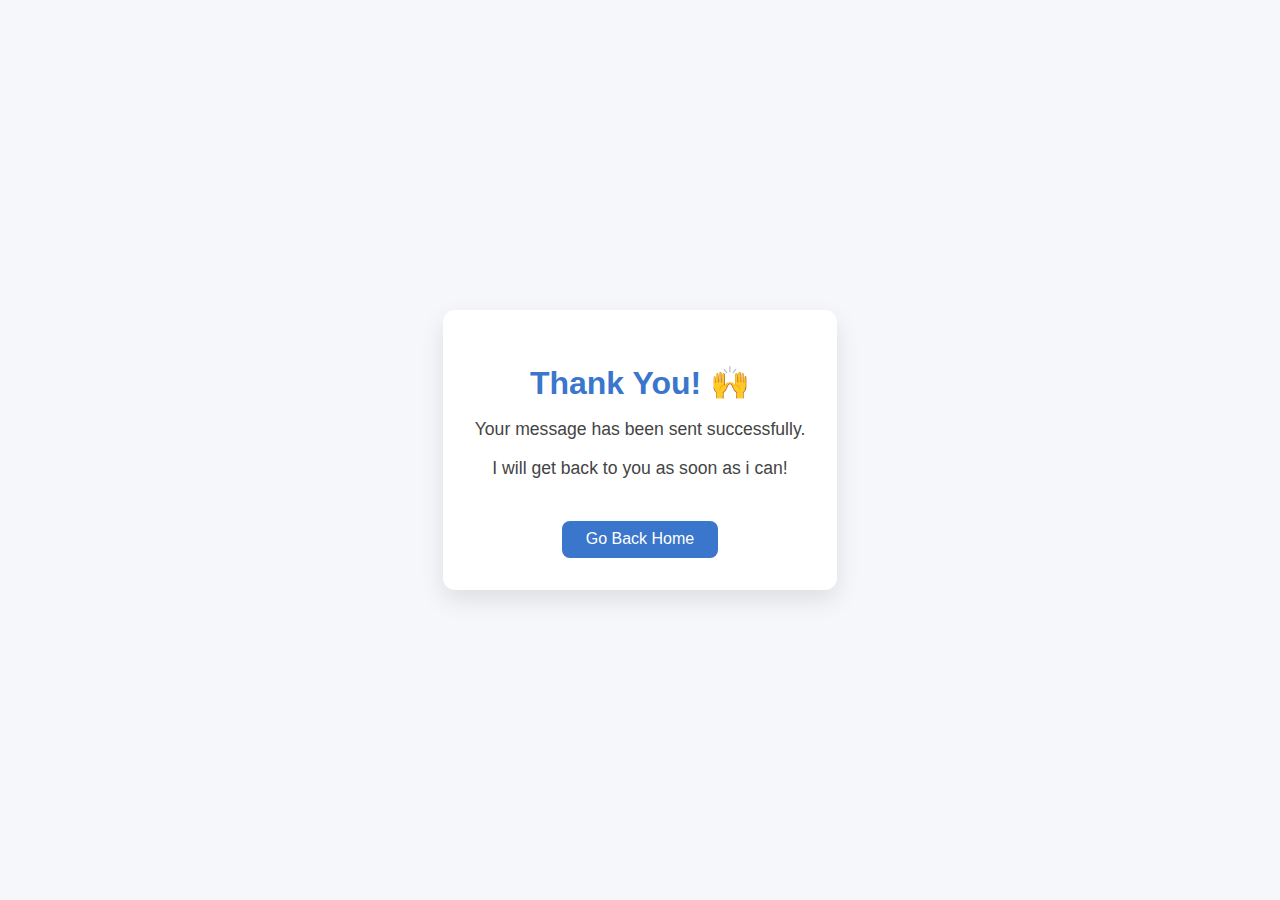
<file: thankyou.html>
<!DOCTYPE html>
<html lang="en">
<head>
  <meta charset="UTF-8" />
  <meta name="viewport" content="width=device-width, initial-scale=1.0"/>
  <title>Thank You</title>
  <style>
    body {
      margin: 0;
      padding: 0;
      font-family: 'Segoe UI', Tahoma, Geneva, Verdana, sans-serif;
      background-color: #f5f7fa;
      display: flex;
      justify-content: center;
      align-items: center;
      height: 100vh;
      text-align: center;
    }

    .thank-you-container {
      max-width: 500px;
      padding: 2rem;
      background-color: white;
      border-radius: 12px;
      box-shadow: 0 10px 25px rgba(0, 0, 0, 0.1);
    }

    h1 {
      color: #3a76cb;
      margin-bottom: 1rem;
    }

    p {
      color: #444;
      font-size: 1.1rem;
    }

    a {
      display: inline-block;
      margin-top: 1.5rem;
      text-decoration: none;
      color: white;
      background-color: #3a76cb;
      padding: 0.6rem 1.5rem;
      border-radius: 8px;
      transition: background 0.3s ease;
    }

    a:hover {
      background-color: #285aa6;
    }
  </style>
</head>
<body>
  <div class="thank-you-container">
    <h1>Thank You! 🙌</h1>
    <p>Your message has been sent successfully.</p>
    <p>I will get back to you as soon as i can!</p>
    <a href="index.html">Go Back Home</a>
  </div>
</body>
</html>
</file>
